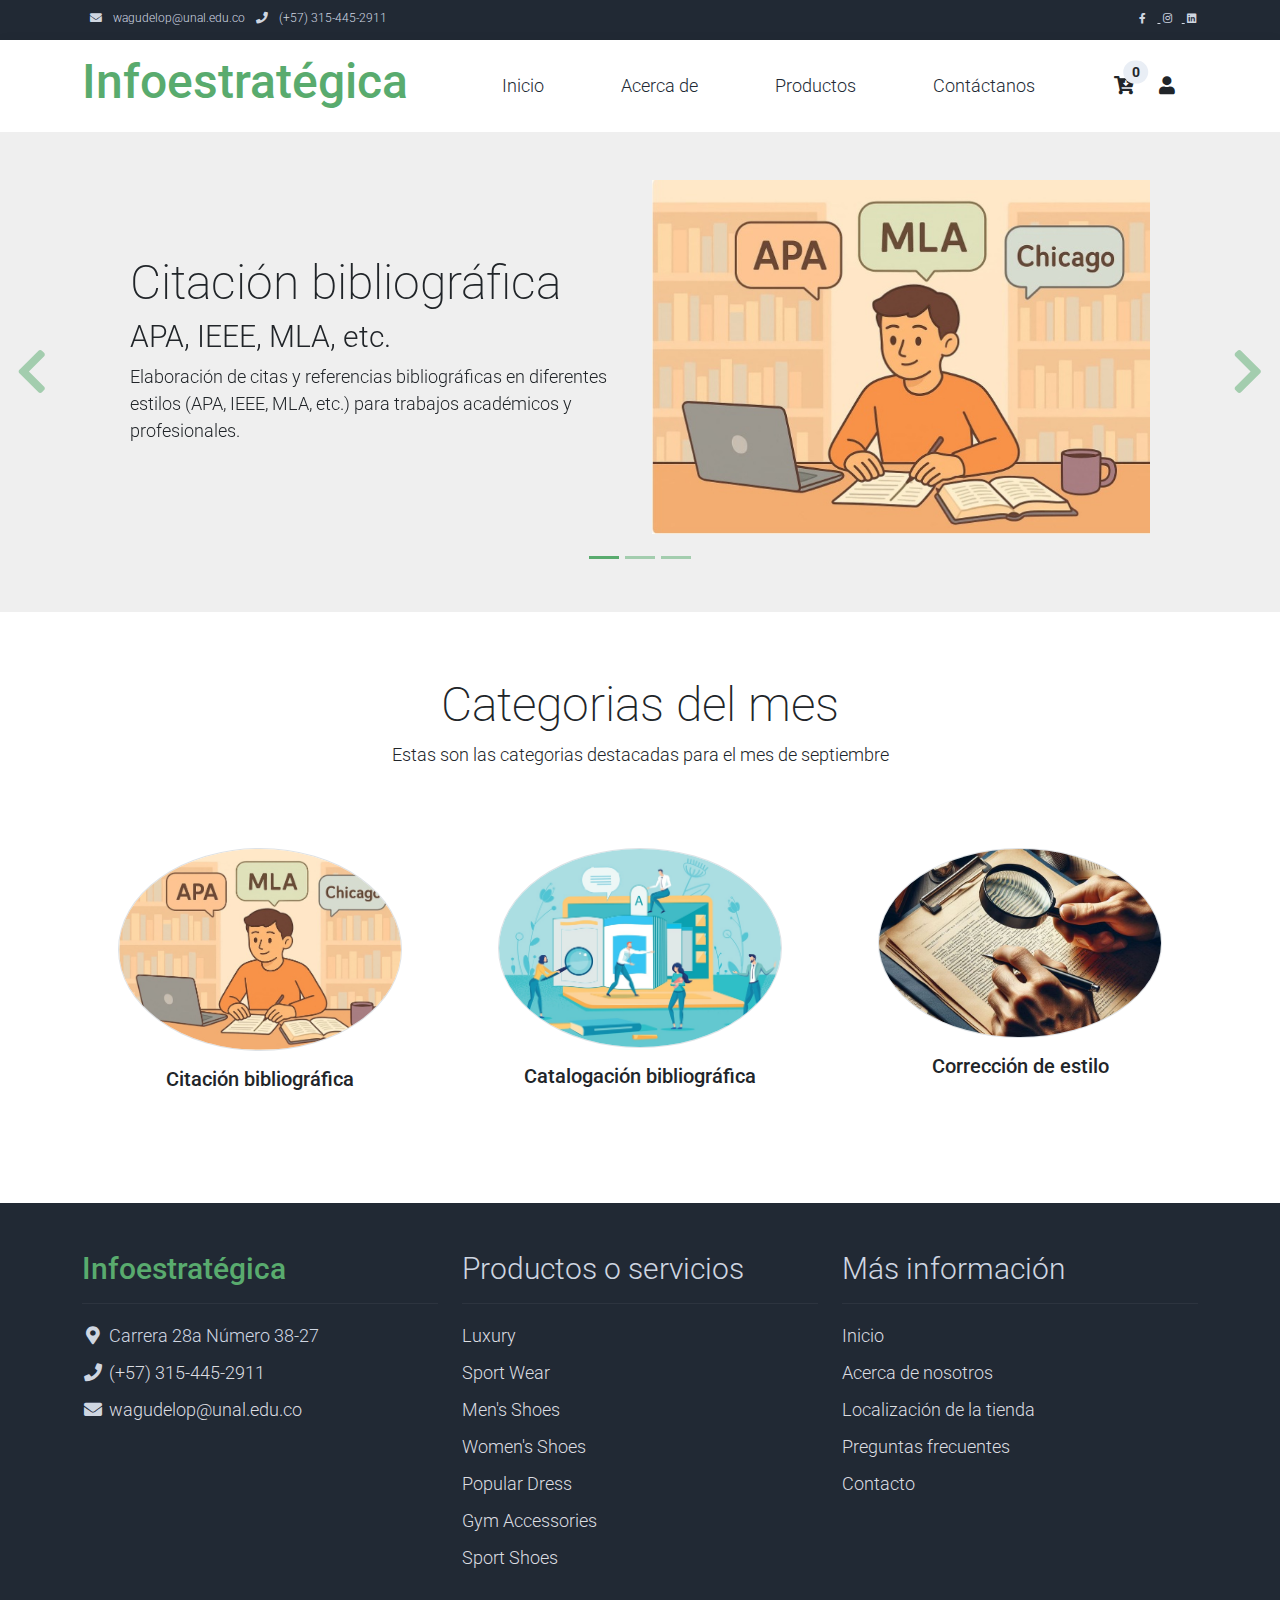
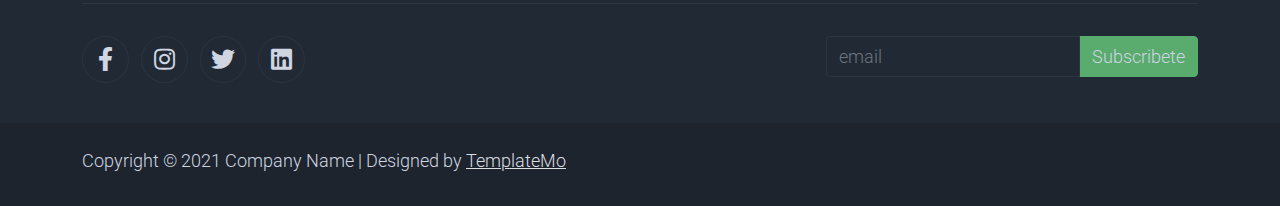
<file: index.html>
<!DOCTYPE html>
<html lang="es">

<head>
    <title>Infoestratégica</title>
    <meta charset="utf-8">
    <meta name="viewport" content="width=device-width, initial-scale=1">

    <link rel="apple-touch-icon" href="img/apple-icon.png">
    <link rel="shortcut icon" type="image/x-icon" href="img/favicon.ico">

    <link rel="stylesheet" href="css/bootstrap.min.css">
    <link rel="stylesheet" href="css/templatemo.css">
    <link rel="stylesheet" href="css/custom.css">

    <!-- Load fonts style after rendering the layout styles -->
    <link rel="stylesheet"
        href="https://fonts.googleapis.com/css2?family=Roboto:wght@100;200;300;400;500;700;900&display=swap">
    <link rel="stylesheet" href="css/fontawesome.min.css">
</head>

<script src="basededatos/datos.js"></script>

<body>

    <!-- Contenedor para cargar la barra de menú usando JavaScript -->
    <div id="menu"></div>

    <!-- Contenido de la página - Inicio -->

    <div id="template-mo-zay-hero-carousel" class="carousel slide" data-bs-ride="carousel">
        <ol class="carousel-indicators">
            <li data-bs-target="#template-mo-zay-hero-carousel" data-bs-slide-to="0" class="active"></li>
            <li data-bs-target="#template-mo-zay-hero-carousel" data-bs-slide-to="1"></li>
            <li data-bs-target="#template-mo-zay-hero-carousel" data-bs-slide-to="2"></li>
        </ol>
        <div class="carousel-inner">
            <div class="carousel-item active">
                <div class="container">
                    <div class="row p-5">
                        <div class="mx-auto col-md-8 col-lg-6 order-lg-last">
                            <img class="img-fluid" src="./images/cite01.jpg" alt="">
                        </div>
                        <div class="col-lg-6 mb-0 d-flex align-items-center">
                            <div class="text-align-left align-self-center">
                                <h1 class="h1">Citación bibliográfica</h1>
                                    <h3 class="h2">APA, IEEE, MLA, etc.</h3>
                                    <p>
                                        Elaboración de citas y referencias bibliográficas en diferentes estilos (APA,
                                        IEEE, MLA, etc.) para trabajos académicos y profesionales.
                                    </p>
                            </div>
                        </div>
                    </div>
                </div>
            </div>
            <div class="carousel-item">
                <div class="container">
                    <div class="row p-5">
                        <div class="mx-auto col-md-8 col-lg-6 order-lg-last">
                            <!-- Cambia la ruta de la imagen aquí para usar la imagen de tu carpeta 'images' -->
                            <img class="img-fluid" src="./images/catalogacion01.jpg" alt="">
                        </div>
                        <div class="col-lg-6 mb-0 d-flex align-items-center">
                            <div class="text-align-left">
                                <h1 class="h1">Catalogación bibliográfica</h1>
                                <h3 class="h2">Análisis de información documental</h3>
                                <p>
                                    Análisis basado en lenguajes documentales para la catalogación de recursos.
                                    <strong>MARC21 y RDA</strong> para recursos físicos y/o electrónicos
                                </p>
                            </div>
                        </div>
                    </div>
                </div>
            </div>
            <div class="carousel-item">
                <div class="container">
                    <div class="row p-5">
                        <div class="mx-auto col-md-8 col-lg-6 order-lg-last">
                            <img class="img-fluid" src="./images/plantilla01.jpg" alt="">
                        </div>
                        <div class="col-lg-6 mb-0 d-flex align-items-center">
                            <div class="text-align-left">
                                <h1 class="h1">Corrección de estilo</h1>
                                <h3 class="h2">Revisión ortográfica y gramatical</h3>
                                <p>
                                    Ofrecemos servicios de corrección de estilo, incluyendo revisión ortográfica y
                                    gramatical, para asegurar la calidad de tus documentos.
                                </p>
                            </div>
                        </div>
                    </div>
                </div>
            </div>
        </div>
        <a class="carousel-control-prev text-decoration-none w-auto ps-3" href="#template-mo-zay-hero-carousel"
            role="button" data-bs-slide="prev">
            <i class="fas fa-chevron-left"></i>
        </a>
        <a class="carousel-control-next text-decoration-none w-auto pe-3" href="#template-mo-zay-hero-carousel"
            role="button" data-bs-slide="next">
            <i class="fas fa-chevron-right"></i>
        </a>
    </div>

    <!--Fin del carrusell-->

    <!--Sección de categorias - inicio -->

    <section class="container py-5">
        <div class="row text-center pt-3">
            <div class="col-lg-6 m-auto">
                <h1 class="h1">Categorias del mes</h1>
                <p>
                    Estas son las categorias destacadas para el mes de septiembre
                </p>
            </div>
        </div>
        <div id="etiqueta_categorias" class="row">
            <!--Las categorias se cargan directamente con JavaScript-->
        </div>
    </section>

    <script>
        let etiqueta_categorias = document.getElementById("etiqueta_categorias");

        // Tomamos solo las 3 primeras categorías
        let categoriasDelMes = lista_categorias.slice(0, 3);

        categoriasDelMes.forEach((categoria) => {
            let div = document.createElement("div");
            div.classList.add("col-12", "col-md-4", "p-5", "mt-3");
            div.innerHTML = `
            <a href="#"><img src="${categoria.imagen}" class="rounded-circle img-fluid border"></a>
            <h5 class="text-center mt-3 mb-3">${categoria.nombre}</h5>
            <p class="text-center">
            </p>
        `;
            etiqueta_categorias.appendChild(div);
        });
    </script>


    <!-- Contenido de la página - Final -->

    <!-- Contenedor para cargar el pie de página usando JavaScript -->
    <div id="pie"></div>

    <!-- Start Script -->
    <script src="js/jquery-1.11.0.min.js"></script>
    <script src="js/jquery-migrate-1.2.1.min.js"></script>
    <script src="js/bootstrap.bundle.min.js"></script>
    <script src="js/templatemo.js"></script>
    <script src="js/custom.js"></script>
    <!-- End Script -->

    <script>
        document.addEventListener("DOMContentLoaded", () => {
            cargarFragmento("menu", "menu.html");
            cargarFragmento("pie", "pie.html");
        }); 
    </script>

</body>

</html>
</file>
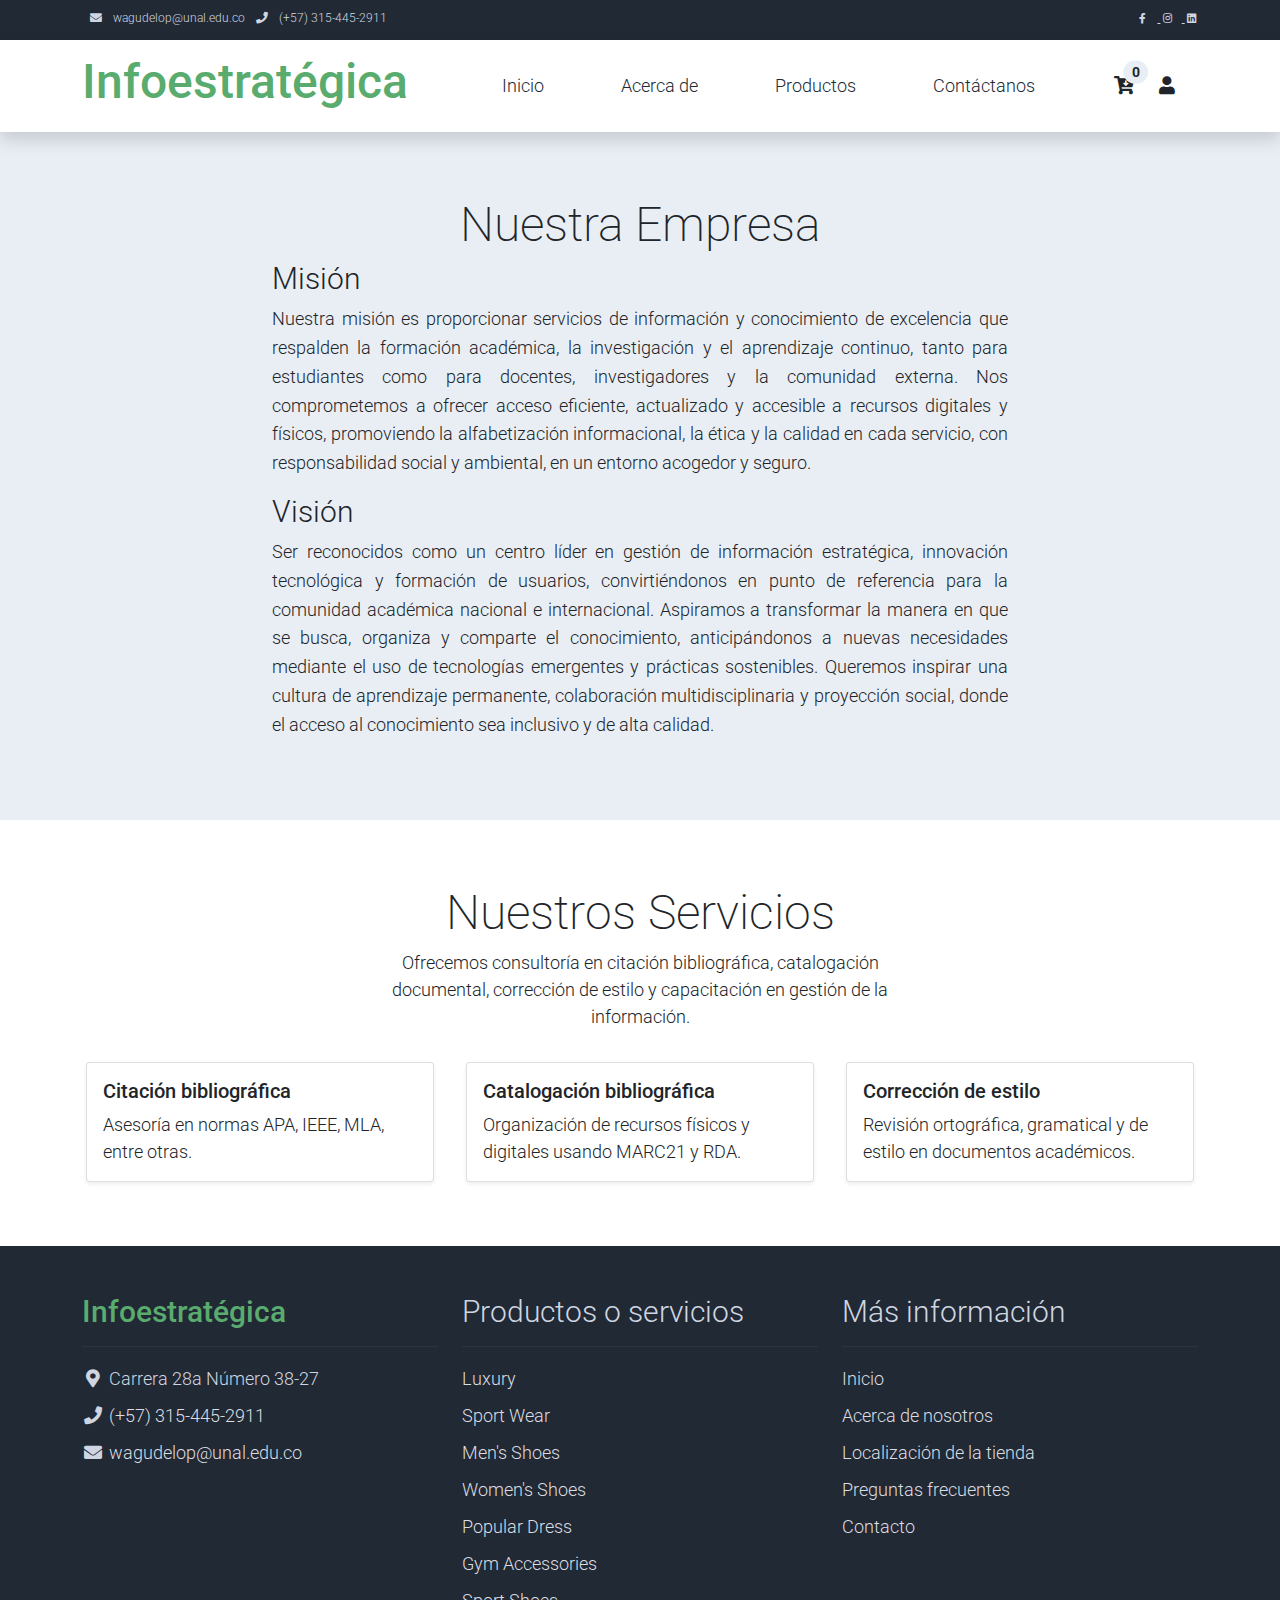
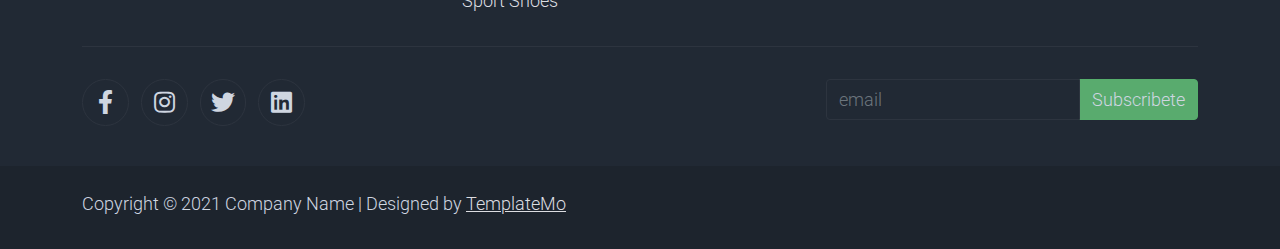
<file: acerca.html>
<!DOCTYPE html>
<html lang="es">

<head>
    <title>Infoestratégica - Acerca de</title>
    <meta charset="utf-8">
    <meta name="viewport" content="width=device-width, initial-scale=1">

    <link rel="apple-touch-icon" href="img/apple-icon.png">
    <link rel="shortcut icon" type="image/x-icon" href="img/favicon.ico">

    <link rel="stylesheet" href="css/bootstrap.min.css">
    <link rel="stylesheet" href="css/templatemo.css">
    <link rel="stylesheet" href="css/custom.css">

    <!-- Fuentes -->
    <link rel="stylesheet"
          href="https://fonts.googleapis.com/css2?family=Roboto:wght@100;200;300;400;500;700;900&display=swap">
    <link rel="stylesheet" href="css/fontawesome.min.css">
</head>

<body>

    <!-- Menú cargado dinámicamente -->
    <div id="menu"></div>

    <!-- Contenido principal -->
    <main>

        <!-- Sección Acerca de -->
        <section class="bg-light py-5">
            <div class="container">
                <div class="row py-3">
                    <div class="col-lg-8 m-auto">
                        <h1 class="h1 text-center">Nuestra Empresa</h1>

                        <h2 class="h2">Misión</h2>
                        <p class="text-justify">
                            Nuestra misión es proporcionar servicios de información y conocimiento de excelencia que respalden la formación académica, la investigación y el aprendizaje continuo, tanto para estudiantes como para docentes, investigadores y la comunidad externa. Nos comprometemos a ofrecer acceso eficiente, actualizado y accesible a recursos digitales y físicos, promoviendo la alfabetización informacional, la ética y la calidad en cada servicio, con responsabilidad social y ambiental, en un entorno acogedor y seguro.
                        </p>

                        <h2 class="h2">Visión</h2>
                        <p class="text-justify">
                            Ser reconocidos como un centro líder en gestión de información estratégica, innovación tecnológica y formación de usuarios, convirtiéndonos en punto de referencia para la comunidad académica nacional e internacional. Aspiramos a transformar la manera en que se busca, organiza y comparte el conocimiento, anticipándonos a nuevas necesidades mediante el uso de tecnologías emergentes y prácticas sostenibles. Queremos inspirar una cultura de aprendizaje permanente, colaboración multidisciplinaria y proyección social, donde el acceso al conocimiento sea inclusivo y de alta calidad.
                        </p>
                    </div>
                </div>
            </div>
        </section>

        <!-- Nuestros servicios -->
        <section class="container py-5">
            <div class="row text-center pt-3">
                <div class="col-lg-6 m-auto">
                    <h1 class="h1">Nuestros Servicios</h1>
                    <p>
                        Ofrecemos consultoría en citación bibliográfica, catalogación documental,
                        corrección de estilo y capacitación en gestión de la información.
                    </p>
                </div>
            </div>
            <div class="row">
                <!-- Servicio 1 -->
                <div class="col-md-4 p-3">
                    <div class="card h-100 shadow-sm">
                        <div class="card-body">
                            <h5 class="card-title">Citación bibliográfica</h5>
                            <p class="card-text">Asesoría en normas APA, IEEE, MLA, entre otras.</p>
                        </div>
                    </div>
                </div>
                <!-- Servicio 2 -->
                <div class="col-md-4 p-3">
                    <div class="card h-100 shadow-sm">
                        <div class="card-body">
                            <h5 class="card-title">Catalogación bibliográfica</h5>
                            <p class="card-text">Organización de recursos físicos y digitales usando
                                MARC21 y RDA.</p>
                        </div>
                    </div>
                </div>
                <!-- Servicio 3 -->
                <div class="col-md-4 p-3">
                    <div class="card h-100 shadow-sm">
                        <div class="card-body">
                            <h5 class="card-title">Corrección de estilo</h5>
                            <p class="card-text">Revisión ortográfica, gramatical y de estilo en documentos académicos.</p>
                        </div>
                    </div>
                </div>
            </div>
        </section>
    </main>

    <!-- Pie cargado dinámicamente -->
    <div id="pie"></div>

    <!-- Scripts -->
    <script src="js/jquery-1.11.0.min.js"></script>
    <script src="js/jquery-migrate-1.2.1.min.js"></script>
    <script src="js/bootstrap.bundle.min.js"></script>
    <script src="js/templatemo.js"></script>
    <script src="js/custom.js"></script>

    <script>
        document.addEventListener("DOMContentLoaded", () => {
            cargarFragmento("menu", "menu.html");
            cargarFragmento("pie", "pie.html");
        });
    </script>

</body>
</html>
</file>
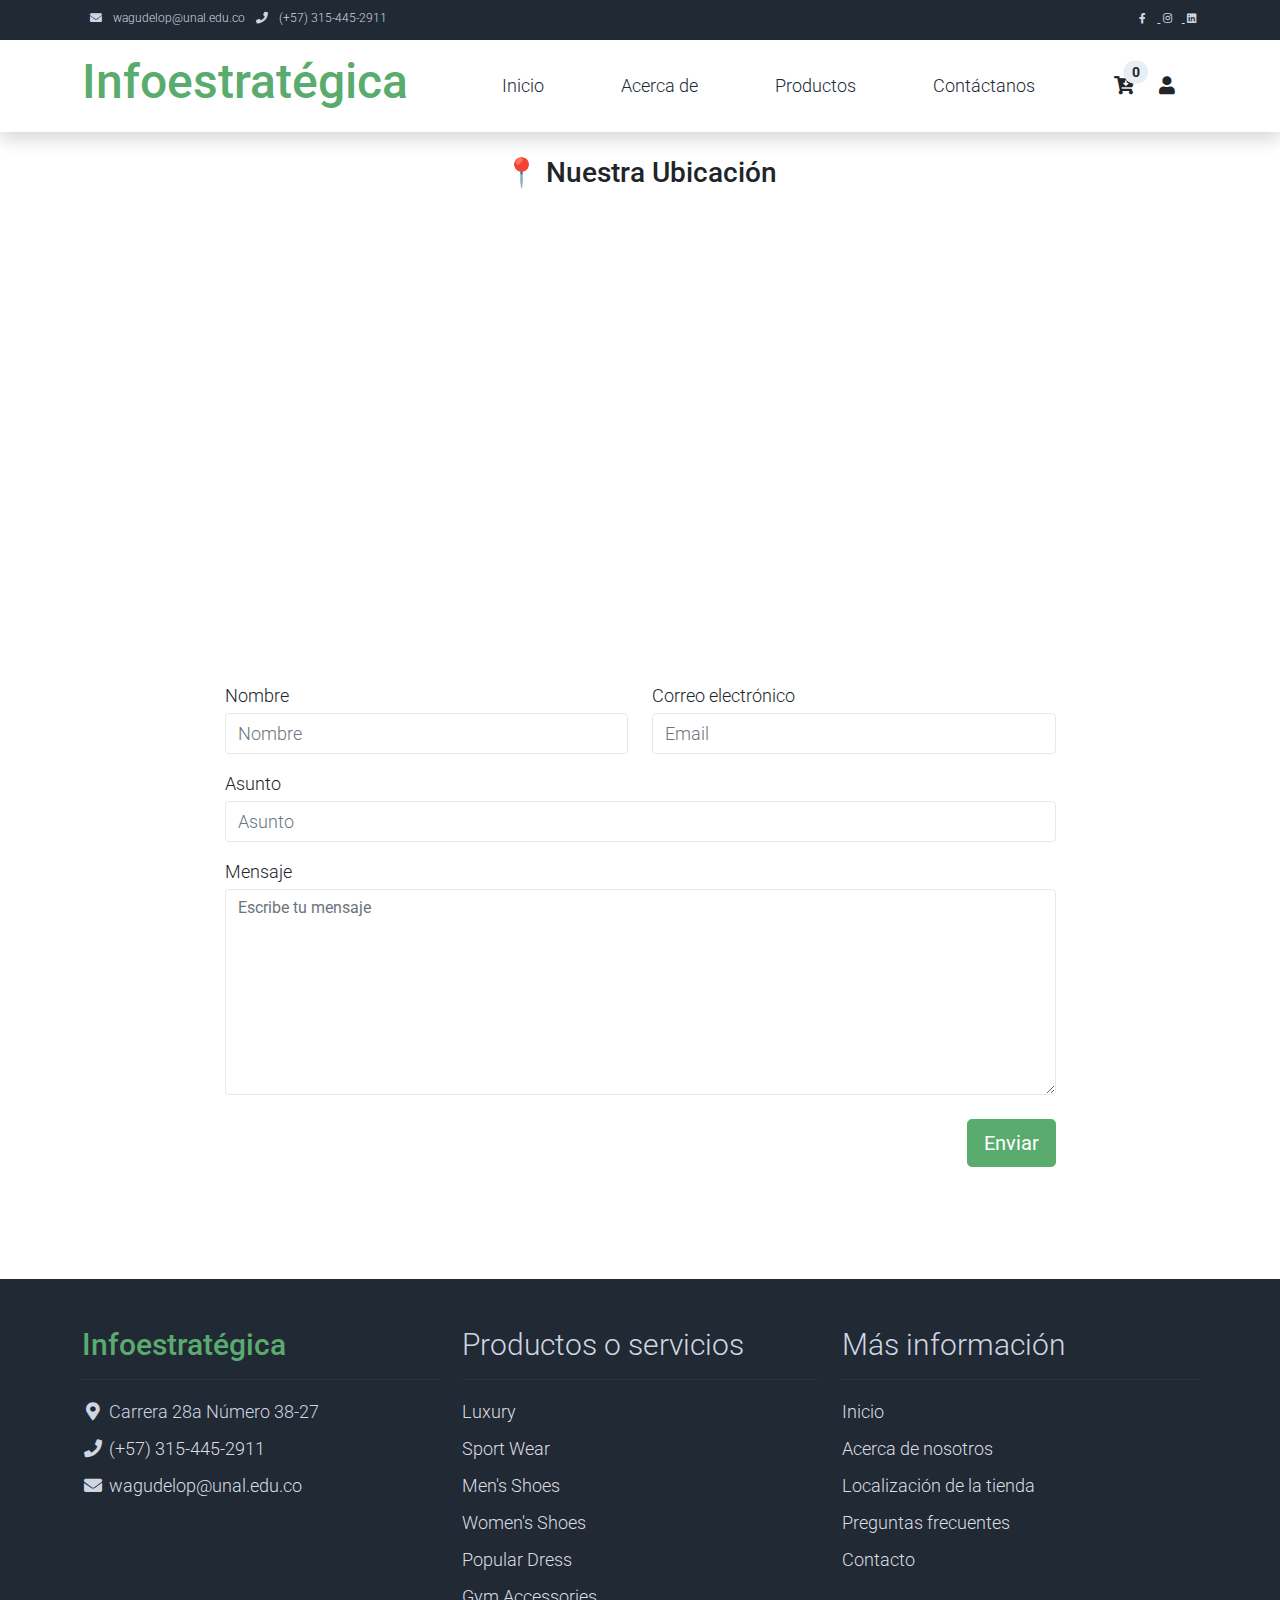
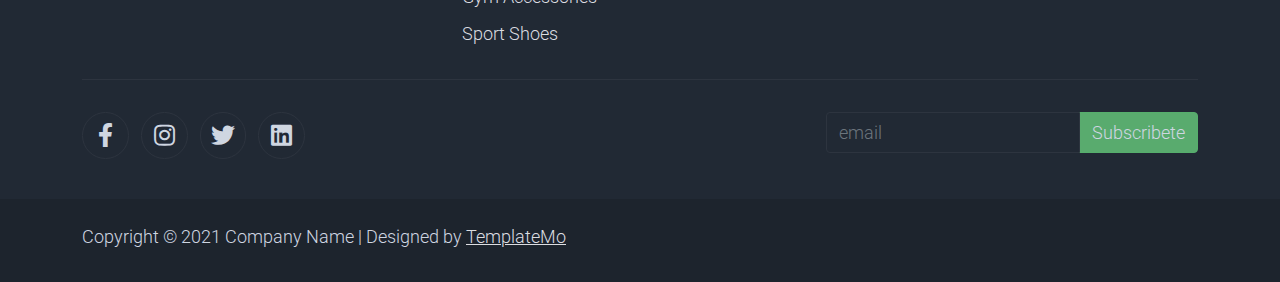
<file: contacto.html>
<!DOCTYPE html>
<html lang="es">

<head>
    <title>Infoestratégica - Contacto</title>
    <meta charset="utf-8">
    <meta name="viewport" content="width=device-width, initial-scale=1">

    <link rel="apple-touch-icon" href="img/apple-icon.png">
    <link rel="shortcut icon" type="image/x-icon" href="img/favicon.ico">

    <link rel="stylesheet" href="css/bootstrap.min.css">
    <link rel="stylesheet" href="css/templatemo.css">
    <link rel="stylesheet" href="css/custom.css">

    <!-- Fuentes -->
    <link rel="stylesheet"
          href="https://fonts.googleapis.com/css2?family=Roboto:wght@100;200;300;400;500;700;900&display=swap">
    <link rel="stylesheet" href="css/fontawesome.min.css">
</head>

<body>

    <!-- Menú cargado dinámicamente -->
    <div id="menu"></div>

    <!-- Contenido principal -->
    <main>

        <!-- Ubicación -->
        <section class="container py-4">
            <div class="row justify-content-center">
                <div class="col-md-8 text-center">
                    <h3 class="mb-3">📍 Nuestra Ubicación</h3>
                    <iframe
                        src="https://www.google.com/maps/embed?pb=!1m18!1m12!1m3!1d997.823229353284!2d-76.297!3d3.528!2m3!1f0!2f0!3f0!3m2!1i1024!2i768!4f13.1!3m3!1m2!1s0x8e309f9ff6f52b2f%3A0xXXXXXXXXXXXXXXXX!2sLos%20Samanes%2C%20Palmira%2C%20Valle%20del%20Cauca!5e0!3m2!1ses!2sco!4v1695396712345"
                        width="100%" height="350" style="border:0; border-radius: 12px;"
                        allowfullscreen="" loading="lazy"
                        referrerpolicy="no-referrer-when-downgrade"
                        title="Mapa de nuestra ubicación">
                    </iframe>
                </div>
            </div>
        </section>

        <!-- Formulario de contacto -->
        <section class="container py-5">
            <div class="row py-5">
                <form class="col-md-9 m-auto needs-validation" id="contactForm" novalidate>
                    <div class="row">
                        <div class="form-group col-md-6 mb-3">
                            <label for="name">Nombre</label>
                            <input type="text" class="form-control mt-1" id="name" name="name" placeholder="Nombre" required>
                            <div class="invalid-feedback">Por favor, ingresa tu nombre.</div>
                        </div>
                        <div class="form-group col-md-6 mb-3">
                            <label for="email">Correo electrónico</label>
                            <input type="email" class="form-control mt-1" id="email" name="email" placeholder="Email" required>
                            <div class="invalid-feedback">Por favor, ingresa un correo válido.</div>
                        </div>
                    </div>
                    <div class="mb-3">
                        <label for="subject">Asunto</label>
                        <input type="text" class="form-control mt-1" id="subject" name="subject" placeholder="Asunto" required>
                        <div class="invalid-feedback">Por favor, ingresa un asunto.</div>
                    </div>
                    <div class="mb-3">
                        <label for="message">Mensaje</label>
                        <textarea class="form-control mt-1" id="message" name="message" placeholder="Escribe tu mensaje"
                                  rows="8" required></textarea>
                        <div class="invalid-feedback">Por favor, escribe tu mensaje.</div>
                    </div>
                    <div class="row">
                        <div class="col text-end mt-2">
                            <button type="submit" class="btn btn-success btn-lg px-3">Enviar</button>
                        </div>
                    </div>
                </form>

                <!-- Mensajes de validación -->
                <div id="mensaje" class="text-center mt-3"></div>
            </div>
        </section>
    </main>

    <!-- Pie cargado dinámicamente -->
    <div id="pie"></div>

    <!-- Scripts -->
    <script src="js/jquery-1.11.0.min.js"></script>
    <script src="js/jquery-migrate-1.2.1.min.js"></script>
    <script src="js/bootstrap.bundle.min.js"></script>
    <script src="js/templatemo.js"></script>
    <script src="js/custom.js"></script>

    <!-- Script de validación -->
    <script>
        document.addEventListener("DOMContentLoaded", () => {
            cargarFragmento("menu", "menu.html");
            cargarFragmento("pie", "pie.html");

            const form = document.getElementById("contactForm");
            const mensajeDiv = document.getElementById("mensaje");

            form.addEventListener("submit", function (e) {
                e.preventDefault();
                e.stopPropagation();

                if (!form.checkValidity()) {
                    form.classList.add("was-validated");
                    return;
                }

                // Si todo está correcto → mostrar éxito
                mensajeDiv.innerHTML = `
                    <div class="alert alert-success" role="alert">
                        ✅ Tu mensaje fue enviado con éxito. ¡Gracias por contactarnos!
                    </div>
                `;

                form.reset();
                form.classList.remove("was-validated");
            });
        });
    </script>
</body>
</html>
</file>
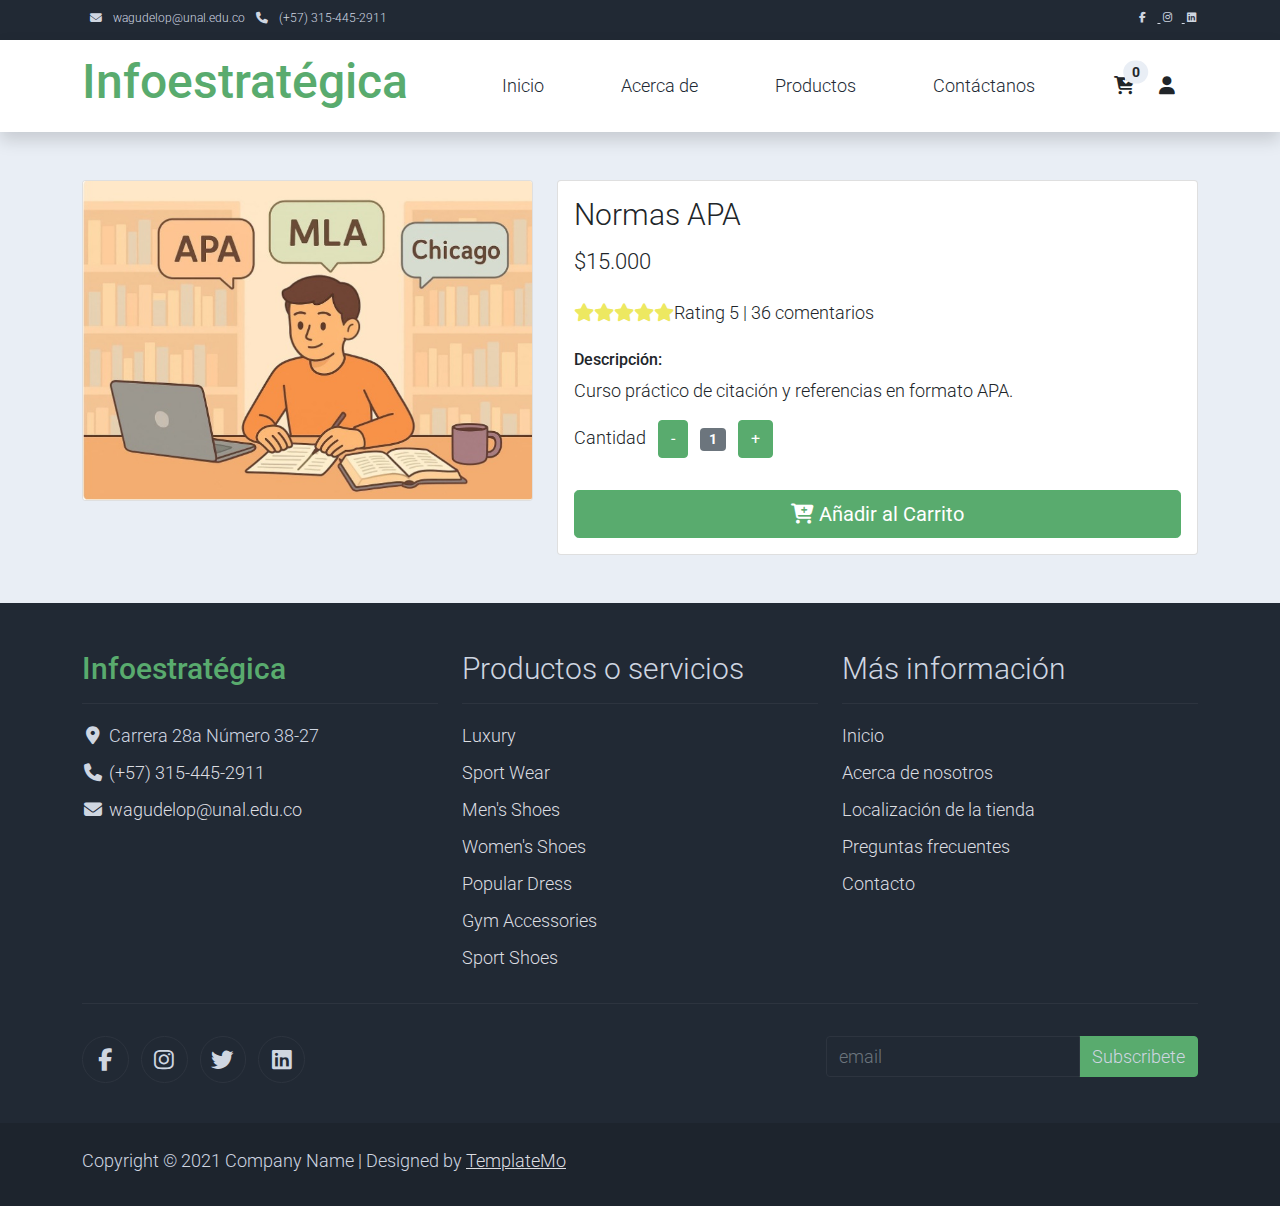
<file: detalle_producto.html>
<!DOCTYPE html>
<html lang="es">

<head>
    <title>Infoestratégica</title>
    <meta charset="utf-8">
    <meta name="viewport" content="width=device-width, initial-scale=1">

    <link rel="apple-touch-icon" href="img/apple-icon.png">
    <link rel="shortcut icon" type="image/x-icon" href="img/favicon.ico">

    <link rel="stylesheet" href="css/bootstrap.min.css">
    <link rel="stylesheet" href="css/templatemo.css">
    <link rel="stylesheet" href="css/custom.css">

    <link rel="stylesheet"
        href="https://fonts.googleapis.com/css2?family=Roboto:wght@100;200;300;400;500;700;900&display=swap">
    <link rel="stylesheet" href="https://cdnjs.cloudflare.com/ajax/libs/font-awesome/6.5.2/css/all.min.css">

</head>

<body>
    <div id="menu"></div>

    <!-- Contenido de la página - Inicio -->
    <section id="etiqueta_detalle_producto" class="bg-light">
        <div class="container py-5 text-center">Cargando producto...</div>
    </section>
    <!-- Contenido de la página - Final -->

    <div id="pie"></div>

    <!-- Scripts librería base -->
    <script src="js/jquery-1.11.0.min.js"></script>
    <script src="js/jquery-migrate-1.2.1.min.js"></script>
    <script src="js/bootstrap.bundle.min.js"></script>
    <script src="js/templatemo.js"></script>

    <!-- Datos + consultas -->
    <script src="basededatos/datos.js"></script>
    <script src="basededatos/consultas.js"></script>
    <script src="js/custom.js"></script>

    <!-- Fallback cargarFragmento -->
    <script>
        if (!window.cargarFragmento) {
            window.cargarFragmento = function (id, url) {
                const el = document.getElementById(id);
                if (!el) return Promise.resolve();
                return fetch(url)
                    .then(r => { if (!r.ok) throw new Error('HTTP ' + r.status); return r.text(); })
                    .then(html => { el.innerHTML = html; })
                    .catch(() => { /* silent fallback */ });
            };
        }
    </script>

    <!-- Lógica del detalle -->
    <script>
        document.addEventListener("DOMContentLoaded", () => {
            cargarFragmento("menu", "menu.html");
            cargarFragmento("pie", "pie.html");

            const urlParams = new URLSearchParams(window.location.search);
            const codigo_producto = urlParams.get('codigo_producto') || "001";

            // obtiene producto de datos.js
            const obtenerProducto = window.obtenerProductoServicioPorCodigo || window.obtenerProductoServicio;
            let producto = null;
            try {
                producto = obtenerProducto ? obtenerProducto(codigo_producto) : null;
            } catch (err) {
                console.error('Error llamando a obtenerProducto:', err);
            }

            const etiqueta = document.getElementById('etiqueta_detalle_producto');

            if (!producto) {
                etiqueta.innerHTML = `
                  <div class="container py-5">
                    <div class="alert alert-warning">Producto no encontrado (código: ${codigo_producto}).</div>
                  </div>`;
                return;
            }

            producto.clasificacion = Math.min(Math.max(Number(producto.clasificacion) || 0, 0), 5);
            producto.precio = Number(producto.precio) || 0;

            etiqueta.innerHTML = `
                <div class="container pb-5">
                    <div class="row">
                        <div class="col-lg-5 mt-5">
                            <div class="card mb-3">
                                <img class="card-img img-fluid" src="${producto.imagen}" alt="${producto.nombre}" id="product-detail">
                            </div>
                        </div>
                        <div class="col-lg-7 mt-5">
                            <div class="card">
                                <div class="card-body">
                                    <h1 class="h2">${producto.nombre}</h1>
                                    <p class="h3 py-2">$${producto.precio.toLocaleString("es-CO")}</p>
                                    <p class="py-2" id="rating-area"></p>
                                    <h6>Descripción:</h6>
                                    <p>${producto.descripcion}</p>
                                    <div class="row mb-3">
                                        <div class="col-auto">
                                            <ul class="list-inline">
                                                <li class="list-inline-item text-right">
                                                    Cantidad
                                                    <input type="hidden" id="product-quantity" value="1">
                                                </li>
                                                <li class="list-inline-item">
                                                    <span class="btn btn-success" id="btn-minus">-</span>
                                                </li>
                                                <li class="list-inline-item">
                                                    <span class="badge bg-secondary" id="var-value">1</span>
                                                </li>
                                                <li class="list-inline-item">
                                                    <span class="btn btn-success" id="btn-plus">+</span>
                                                </li>
                                            </ul>
                                        </div>
                                    </div>
                                    <div class="row">
                                        <div class="col d-grid">
                                            <button id="btn-add-cart" class="btn btn-success btn-lg">
                                                <i class="fas fa-cart-plus"></i> Añadir al Carrito
                                            </button>
                                        </div>
                                    </div>
                                </div>
                            </div>
                        </div>
                    </div>
                </div>`;

            // estrellas
            const ratingArea = document.getElementById('rating-area');
            if (ratingArea) {
                let html = '';
                for (let i = 0; i < producto.clasificacion; i++) html += '<i class="fa fa-star text-warning"></i>';
                for (let i = producto.clasificacion; i < 5; i++) html += '<i class="fa fa-star text-secondary"></i>';
                html += `<span class="list-inline-item text-dark"> Rating ${producto.clasificacion} | 36 comentarios</span>`;
                ratingArea.innerHTML = html;
            }

            // cantidad
            const inputQty = document.getElementById("product-quantity");
            const varValue = document.getElementById("var-value");

            function setQty(n) {
                n = parseInt(n) || 1;
                if (n < 1) n = 1;
                inputQty.value = n;
                varValue.textContent = n;
            }
            document.getElementById("btn-plus").addEventListener("click", () => setQty(Number(inputQty.value) + 1));
            document.getElementById("btn-minus").addEventListener("click", () => setQty(Number(inputQty.value) - 1));
            setQty(inputQty.value);

            // añadir al carrito
            document.getElementById("btn-add-cart").addEventListener("click", () => {
                const cantidad = Number(inputQty.value) || 1;

                let carritoActual = JSON.parse(localStorage.getItem("carrito")) || [];

                for (let i = 0; i < cantidad; i++) {
                    carritoActual.push(producto);
                }

                localStorage.setItem("carrito", JSON.stringify(carritoActual));

                alert(`✅ ${cantidad} × ${producto.nombre} añadido(s) al carrito.`);
            });
        }); 
    </script>
</body>
</html>
</file>
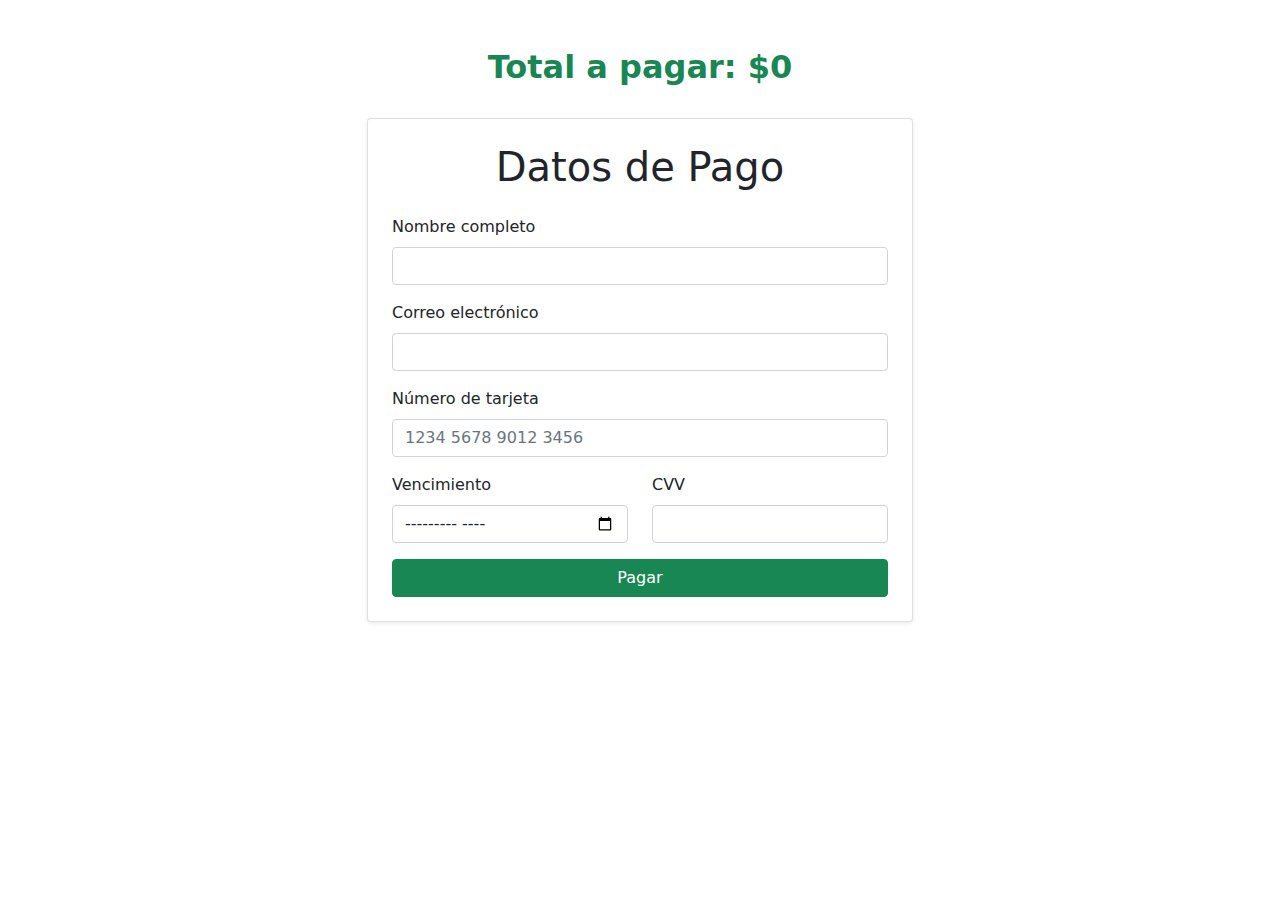
<file: pago.html>
<!DOCTYPE html>
<html lang="es">
<head>
    <meta charset="utf-8">
    <meta name="viewport" content="width=device-width, initial-scale=1">
    <title>Datos de Pago</title>
    <link rel="stylesheet" href="css/bootstrap.min.css">
</head>
<body>
    <div class="container mt-5">
        <!-- Total a pagar -->
        <div class="row mb-4">
            <div class="col-12 text-center">
                <h2 id="total_pagar" class="text-success fw-bold"></h2>
            </div>
        </div>

        <!-- Formulario de pago -->
        <div class="row justify-content-center">
            <div class="col-md-6">
                <div class="card p-4 shadow-sm">
                    <h1 class="mb-4 text-center">Datos de Pago</h1>

                    <form id="formulario_pago" novalidate>
                        <div class="mb-3">
                            <label for="nombre" class="form-label">Nombre completo</label>
                            <input type="text" class="form-control" id="nombre" required>
                            <div class="invalid-feedback">Por favor ingresa tu nombre.</div>
                        </div>
                        <div class="mb-3">
                            <label for="correo" class="form-label">Correo electrónico</label>
                            <input type="email" class="form-control" id="correo" required>
                            <div class="invalid-feedback">Por favor ingresa un correo válido.</div>
                        </div>
                        <div class="mb-3">
                            <label for="tarjeta" class="form-label">Número de tarjeta</label>
                            <input type="text" class="form-control" id="tarjeta" required placeholder="1234 5678 9012 3456" pattern="\d{16}">
                            <div class="invalid-feedback">Por favor ingresa un número de tarjeta válido (16 dígitos).</div>
                        </div>
                        <div class="row">
                            <div class="col-6 mb-3">
                                <label for="vencimiento" class="form-label">Vencimiento</label>
                                <input type="month" class="form-control" id="vencimiento" required>
                                <div class="invalid-feedback">Por favor ingresa la fecha de vencimiento.</div>
                            </div>
                            <div class="col-6 mb-3">
                                <label for="cvv" class="form-label">CVV</label>
                                <input type="text" class="form-control" id="cvv" required pattern="\d{3}">
                                <div class="invalid-feedback">Por favor ingresa un CVV válido (3 dígitos).</div>
                            </div>
                        </div>

                        <button type="submit" class="btn btn-success w-100">Pagar</button>
                    </form>
                </div>
            </div>
        </div>
    </div>

    <script>
    (function () {
        // Leer total desde localStorage (seguro, en lugar de query string)
        const totalGuardado = localStorage.getItem("totalCompra");
        const precioNum = Number(totalGuardado) || 0;

        // Mostrar en pantalla
        const mostrar = "Total a pagar: $" + precioNum.toLocaleString("es-CO");
        const el = document.getElementById("total_pagar");
        if (el) el.textContent = mostrar;

        // Validación y simulación de pago
        const form = document.getElementById("formulario_pago");
        form.addEventListener("submit", function (e) {
            e.preventDefault();
            e.stopPropagation();

            if (!form.checkValidity()) {
                form.classList.add("was-validated");
                return;
            }

            alert("✅ Pago procesado de " + mostrar);

            // Limpiar carrito al finalizar compra
            localStorage.removeItem("carrito");
            localStorage.removeItem("totalCompra");

            // Redirigir al catálogo
            window.location.href = "productos.html";
        });
    })();
    </script>
</body>
</html>
</file>
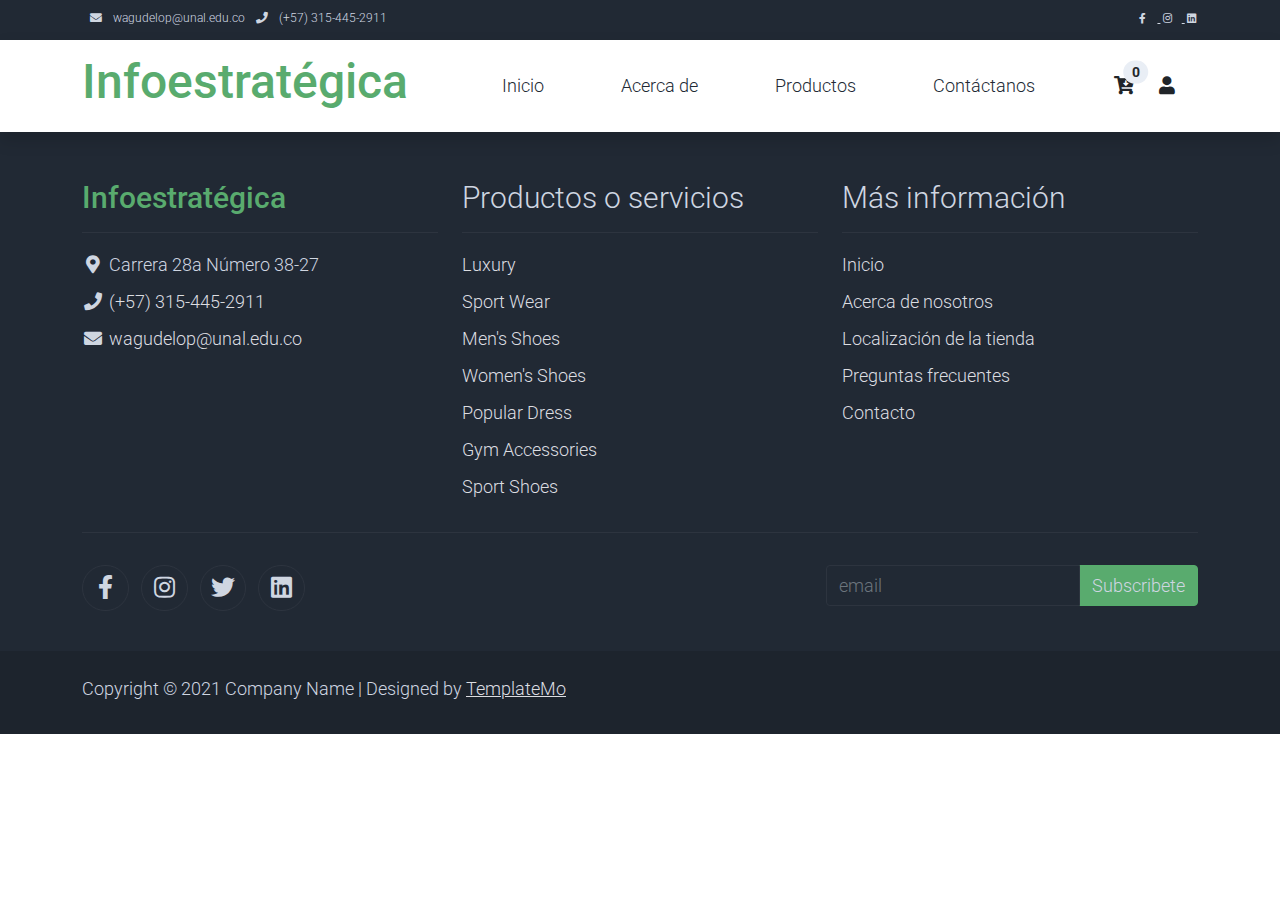
<file: plantilla.html>
<!DOCTYPE html>
<html lang="es">

<head>
    <title>Infoestratégica</title>
    <meta charset="utf-8">
    <meta name="viewport" content="width=device-width, initial-scale=1">

    <link rel="apple-touch-icon" href="img/apple-icon.png">
    <link rel="shortcut icon" type="image/x-icon" href="img/favicon.ico">

    <link rel="stylesheet" href="css/bootstrap.min.css">
    <link rel="stylesheet" href="css/templatemo.css">
    <link rel="stylesheet" href="css/custom.css">

    <!-- Load fonts style after rendering the layout styles -->
    <link rel="stylesheet"
        href="https://fonts.googleapis.com/css2?family=Roboto:wght@100;200;300;400;500;700;900&display=swap">
    <link rel="stylesheet" href="css/fontawesome.min.css">
</head>

<body>

    <!-- Contenedor para cargar la barra de menú usando JavaScript -->
    <div id="menu"></div>

    <!-- Contenido de la página - Inicio -->

    <!-- Contenido de la página - Final -->

    <!-- Contenedor para cargar el pie de página usando JavaScript -->
    <div id="pie"></div>

    <!-- Start Script -->
    <script src="js/jquery-1.11.0.min.js"></script>
    <script src="js/jquery-migrate-1.2.1.min.js"></script>
    <script src="js/bootstrap.bundle.min.js"></script>
    <script src="js/templatemo.js"></script>
    <script src="js/custom.js"></script>
    <!-- End Script -->

    <script>
        document.addEventListener("DOMContentLoaded", () => {
            cargarFragmento("menu", "menu.html");
            cargarFragmento("pie", "pie.html");
        }); 
    </script>

</body>
</html>
</file>
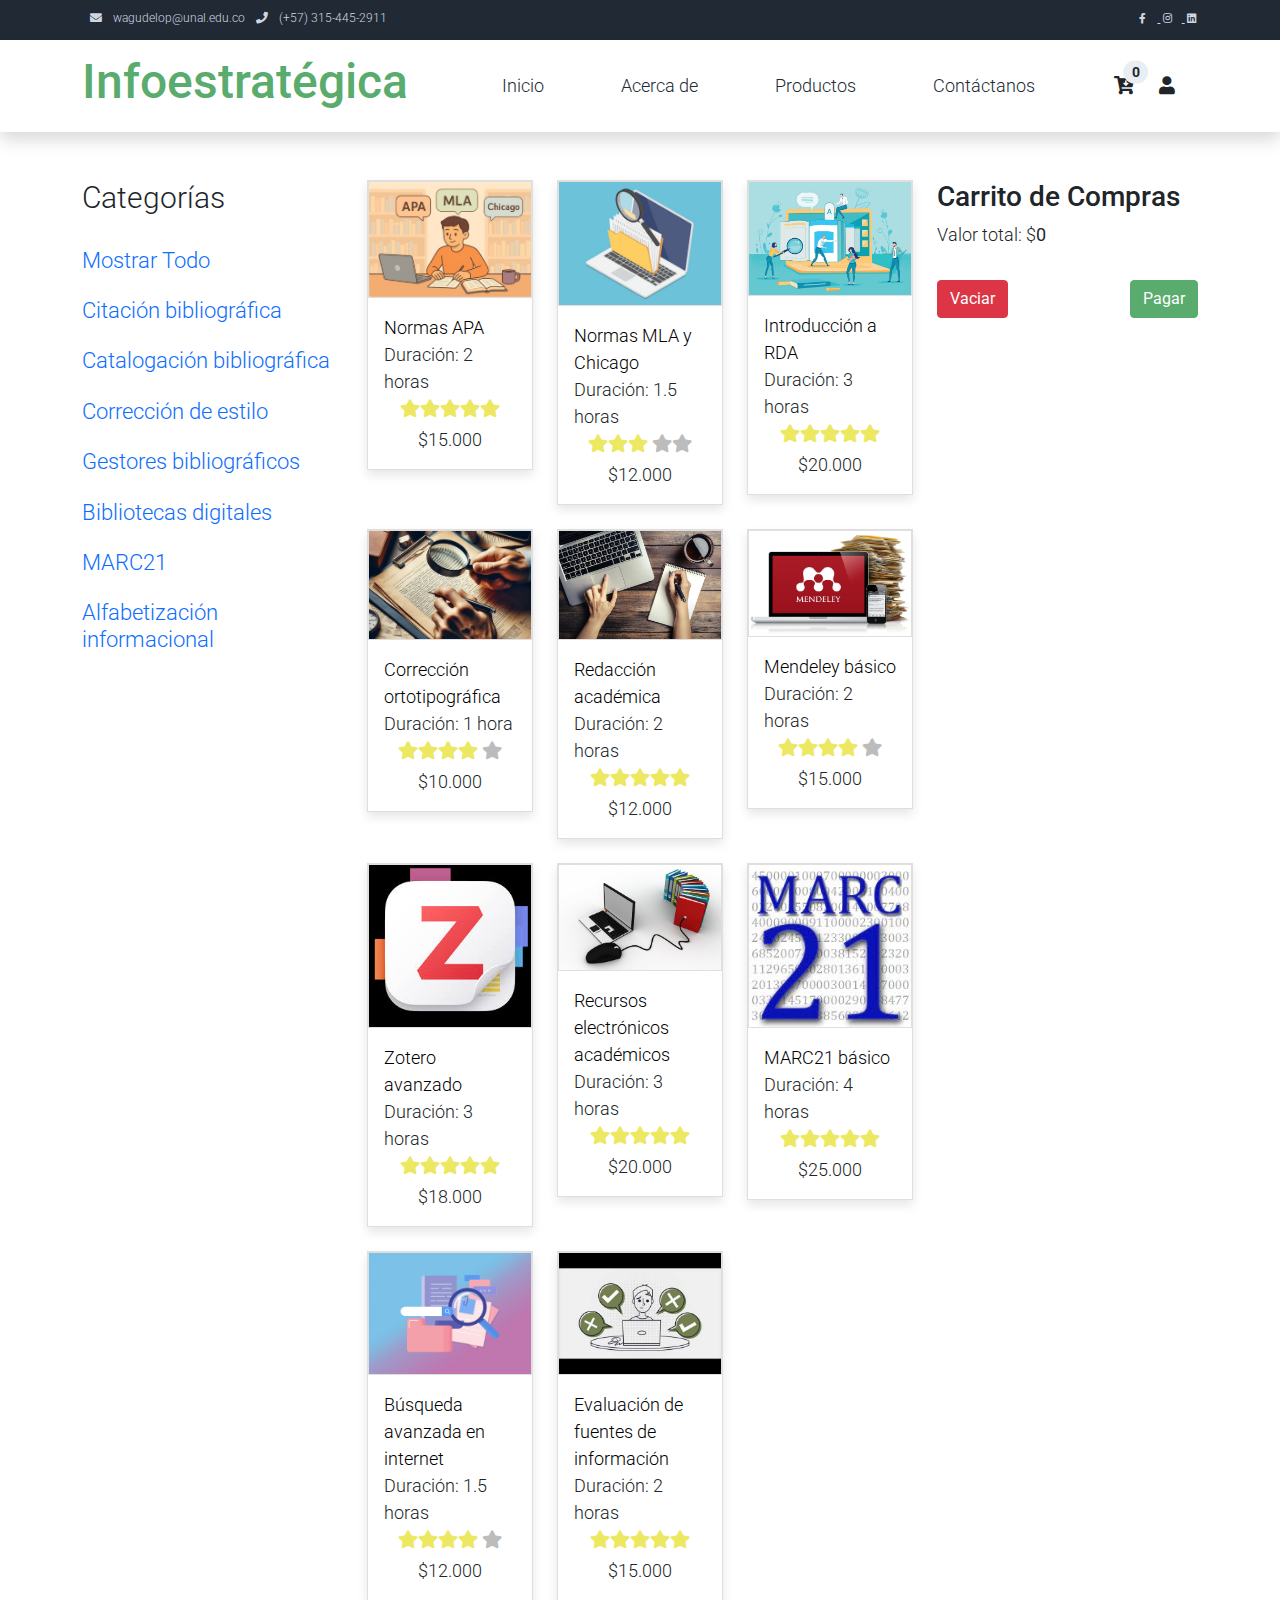
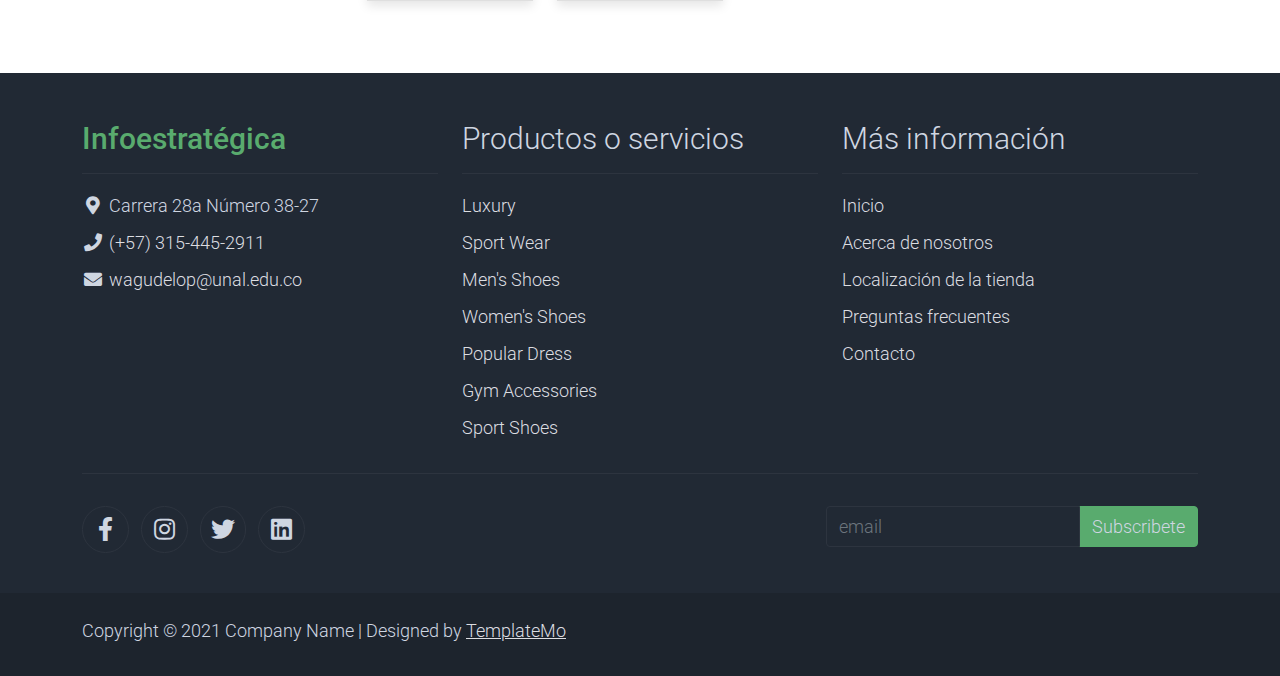
<file: productos.html>
<!DOCTYPE html>
<html lang="es">

<head>
    <title>Infoestratégica</title>
    <meta charset="utf-8">
    <meta name="viewport" content="width=device-width, initial-scale=1">

    <link rel="apple-touch-icon" href="img/apple-icon.png">
    <link rel="shortcut icon" type="image/x-icon" href="img/favicon.ico">

    <link rel="stylesheet" href="css/bootstrap.min.css">
    <link rel="stylesheet" href="css/templatemo.css">
    <link rel="stylesheet" href="css/custom.css">

    <!-- Fuentes -->
    <link rel="stylesheet"
          href="https://fonts.googleapis.com/css2?family=Roboto:wght@100;200;300;400;500;700;900&display=swap">
    <link rel="stylesheet" href="css/fontawesome.min.css">

    <!-- Archivos JS con datos y consultas -->
    <script src="basededatos/datos.js"></script>
    <script src="basededatos/consultas.js"></script>
</head>

<body>

    <!-- Contenedor para cargar la barra de menú dinámicamente -->
    <div id="menu"></div>

    <!-- Contenido de la página -->
    <div class="container py-5">
        <div class="row">

            <!-- Columna izquierda: categorías -->
            <div class="col-lg-3">
                <h1 class="h2 pb-4">Categorías</h1>
                <ul id="etiqueta_categorias" class="list-unstyled">
                    <li class="pb-3">
                        <a class="d-flex justify-content-between h3 text-decoration-none" href="productos.html">
                            Mostrar Todo
                        </a>
                    </li>
                </ul>
            </div>

            <script>
                const etiqueta_categorias = document.getElementById("etiqueta_categorias");
                lista_categorias.forEach(categoria => {
                    const li = document.createElement("li");
                    li.classList.add("pb-3");
                    li.innerHTML = `
                        <a class="d-flex justify-content-between h3 text-decoration-none" href="?cat=${categoria.codigo}">
                            ${categoria.nombre}
                        </a>`;
                    etiqueta_categorias.appendChild(li);
                });
            </script>

            <!-- Columna central: productos/cursos -->
            <div class="col-lg-6">
                <div id="etiqueta_productos" class="row"></div>

                <script>
                    // Obtener categoría de la URL
                    const urlParams = new URLSearchParams(window.location.search);
                    const categoria = urlParams.get('cat');

                    const etiqueta_productos = document.getElementById("etiqueta_productos");
                    const cursos_filtrados = obtenerProductosServicios(categoria);

                    cursos_filtrados.forEach(curso => {
                        const div_col = document.createElement("div");
                        div_col.classList.add("col-md-4");

                        div_col.innerHTML = `
                            <div class="card mb-4 product-wap rounded-0">
                                <!-- Imagen del producto -->
                                <div class="card rounded-0">
                                    <img class="card-img rounded-0 img-fluid" src="${curso.imagen}" alt="${curso.nombre}">
                                    <div class="card-img-overlay rounded-0 product-overlay d-flex align-items-center justify-content-center">
                                        <ul class="list-unstyled">
                                            <li>
                                                <a class="btn btn-success text-white" href="detalle_producto.html?codigo_producto=${curso.codigo}">
                                                    <i class="far fa-eye"></i>
                                                </a>
                                            </li>
                                            <li>
                                                <button class="btn btn-success text-white mt-2 btn-add" type="button">
                                                    <i class="fas fa-cart-plus"></i>
                                                </button>
                                            </li>
                                        </ul>
                                    </div>
                                </div>
                                <!-- Información del curso -->
                                <div class="card-body">
                                    <a href="detalle_producto.html?codigo_producto=${curso.codigo}" class="h3 text-decoration-none">${curso.nombre}</a>
                                    <ul class="w-100 list-unstyled d-flex justify-content-between mb-0">
                                        <li>Duración: ${curso.duracion}</li>
                                    </ul>
                                    <ul class="list-unstyled d-flex justify-content-center mb-1">
                                        <li>
                                            ${'<i class="text-warning fa fa-star"></i>'.repeat(curso.clasificacion)}
                                            ${'<i class="text-muted fa fa-star"></i>'.repeat(5 - curso.clasificacion)}
                                        </li>
                                    </ul>
                                    <p class="text-center mb-0">$${curso.precio.toLocaleString("es-CO")}</p>
                                </div>
                            </div>`;

                        etiqueta_productos.appendChild(div_col);

                        // Evento seguro para añadir al carrito
                        div_col.querySelector(".btn-add").addEventListener("click", () => {
                            agregarProductoServicio(curso);
                        });
                    });
                </script>
            </div>

            <!-- Columna derecha: carrito -->
            <div class="col-lg-3">
                <h3 class="text-dark">Carrito de Compras</h3>
                <p>Valor total: $<b id="etiqueta_total">0</b></p>
                <ul class="list-group mb-3" id="etiqueta_carrito"></ul>

                <div class="d-flex justify-content-between mt-3">
                    <button class="btn btn-danger btn-block me-2" onclick="vaciarCarrito()">
                        Vaciar
                    </button>
                    <button class="btn btn-success btn-block" onclick="finalizarCompra()">
                        Pagar
                    </button>
                </div>
            </div>

            <script>
                // Mostrar carrito al cargar la página
                mostrarCarrito();
            </script>
        </div>
    </div>

    <!-- Contenedor para el pie dinámico -->
    <div id="pie"></div>

    <!-- Scripts -->
    <script src="js/jquery-1.11.0.min.js"></script>
    <script src="js/jquery-migrate-1.2.1.min.js"></script>
    <script src="js/bootstrap.bundle.min.js"></script>
    <script src="js/templatemo.js"></script>
    <script src="js/custom.js"></script>

    <script>
        document.addEventListener("DOMContentLoaded", () => {
            cargarFragmento("menu", "menu.html");
            cargarFragmento("pie", "pie.html");
        });
    </script>

</body>
</html>
</file>
<file: css/templatemo.css>
/*

TemplateMo 559 Zay Shop

https://templatemo.com/tm-559-zay-shop

---------------------------------------------
Table of contents
------------------------------------------------
1. Typography
2. General
3. Nav
4. Hero Carousel
5. Accordion
6. Shop
7. Product
8. Carousel Hero
9. Carousel Brand
10. Services
11. Contact map
12. Footer
13. Small devices (landscape phones, 576px and up)
14. Medium devices (tablets, 768px and up)
15. Large devices (desktops, 992px and up)
16. Extra large devices (large desktops, 1200px and up)
--------------------------------------------- */




/* Typography */
body, ul, li, p, a, label, input, div {
  font-family: 'Roboto', sans-serif;
  font-size: 18px !important;
  font-weight: 300 !important;
}
.h1 {
  font-family: 'Roboto', sans-serif;
  font-size: 48px !important;
  font-weight: 200 !important;
}
.h2 {
  font-family: 'Roboto', sans-serif;
  font-size: 30px !important;
  font-weight: 300;
}
.h3 {
  font-family: 'Roboto', sans-serif;
  font-size: 22px !important;
}
/* General */
.logo { font-weight: 500 !important;}
.text-warning {  color: #ede861 !important;}
.text-muted { color: #bcbcbc !important;}
.text-success { color: #59ab6e !important;}
.text-light { color: #cfd6e1 !important;}
.bg-dark { background-color: #212934 !important;}
.bg-light { background-color: #e9eef5 !important;}
.bg-black { background-color: #1d242d !important;}
.bg-success { background-color: #59ab6e !important;}
.btn-success {
  background-color: #59ab6e !important;
  border-color: #56ae6c !important;
}
.pagination .page-link:hover {color: #000;}
.pagination .page-link:hover, .pagination .page-link.active {
  background-color: #69bb7e;
  color: #fff;
}
/* Nav */
#templatemo_nav_top { min-height: 40px;}
#templatemo_nav_top * { font-size: .9em !important;}
#templatemo_main_nav a { color: #212934;}
#templatemo_main_nav a:hover { color: #69bb7e;}
#templatemo_main_nav .navbar .nav-icon { margin-right: 20px;}

/* Hero Carousel */
#template-mo-zay-hero-carousel { background: #efefef !important;}
/* Accordion */
.templatemo-accordion a { color: #000;}
.templatemo-accordion a:hover { color: #333d4a;}
/* Shop */
.shop-top-menu a:hover { color: #69bb7e !important;}
/* Product */
.product-wap { box-shadow: 0px 5px 10px 0px rgba(0, 0, 0, 0.10);}
.product-wap .product-color-dot.color-dot-red { background:#f71515;}
.product-wap .product-color-dot.color-dot-blue { background:#6db4fe;}
.product-wap .product-color-dot.color-dot-black { background:#000000;}
.product-wap .product-color-dot.color-dot-light { background:#e0e0e0;}
.product-wap .product-color-dot.color-dot-green { background:#0bff7e;}
.card.product-wap .card .product-overlay {
  background: rgba(0,0,0,.2);
  visibility: hidden;
  opacity: 0;
  transition: .3s;
}
.card.product-wap:hover .card .product-overlay {
  visibility: visible;
  opacity: 1;
}
.card.product-wap a { color: #000;}
#carousel-related-product .slick-slide:focus { outline: none !important;}
#carousel-related-product .slick-dots li button:before {
  font-size: 15px;
  margin-top: 20px;
}
/* Brand */
.brand-img {
  filter: grayscale(100%);
  opacity: 0.5;
  transition: .5s;
}
.brand-img:hover {
  filter: grayscale(0%);
  opacity: 1;
}
/* Carousel Hero */
#template-mo-zay-hero-carousel .carousel-indicators li {
  margin-top: -50px;
  background-color: #59ab6e;
}
#template-mo-zay-hero-carousel .carousel-control-next i,
#template-mo-zay-hero-carousel .carousel-control-prev i {
  color: #59ab6e !important;
  font-size: 2.8em !important;
}
/* Carousel Brand */
.tempaltemo-carousel .h1 {
  font-size: .5em !important;
  color: #000 !important;
}
/* Services */
.services-icon-wap {transition: .3s;}
.services-icon-wap:hover, .services-icon-wap:hover i {color: #fff;}
.services-icon-wap:hover {background: #69bb7e;}
/* Contact map */
.leaflet-control a, .leaflet-control { font-size: 10px !important;}
.form-control { border: 1px solid #e8e8e8;}
/* Footer */
#tempaltemo_footer a { color: #dcdde1;}
#tempaltemo_footer a:hover { color: #68bb7d;}
#tempaltemo_footer ul.footer-link-list li { padding-top: 10px;}
#tempaltemo_footer ul.footer-icons li {
  width: 2.6em;
  height: 2.6em;
  line-height: 2.6em;
}
#tempaltemo_footer ul.footer-icons li:hover {
  background-color: #cfd6e1;
  transition: .5s;
}
#tempaltemo_footer ul.footer-icons li:hover i {
  color: #212934;
  transition: .5s;
}
#tempaltemo_footer .border-light { border-color: #2d343f !important;}
/*
// Extra small devices (portrait phones, less than 576px)
// No media query since this is the default in Bootstrap
*/
/* Small devices (landscape phones, 576px and up)*/
.product-wap .h3, .product-wap li, .product-wap i, .product-wap p {
  font-size: 12px !important;
}
.product-wap .product-color-dot {
  width: 6px;
  height: 6px;
}

@media (min-width: 576px) {
  .tempaltemo-carousel .h1 { font-size: 1em !important;}
}

/*// Medium devices (tablets, 768px and up)*/
@media (min-width: 768px) {
  #templatemo_main_nav .navbar-nav {max-width: 450px;}
 }

/* Large devices (desktops, 992px and up)*/
@media (min-width: 992px) {
  #templatemo_main_nav .navbar-nav {max-width: 550px;}
  #template-mo-zay-hero-carousel .carousel-item {min-height: 30rem !important;}
  .product-wap .h3, .product-wap li, .product-wap i, .product-wap p {font-size: 18px !important;}
  .product-wap .product-color-dot {
    width: 12px;
    height: 12px;
  }
}

/* Extra large devices (large desktops, 1200px and up)*/
@media (min-width: 1200px) {}
</file>
<file: css/custom.css>
.text-justify {
  text-align: justify;
  text-justify: inter-word;    /* mejora espaciado en navegadores compatibles */
  line-height: 1.6;
}

/* Si por alguna razón otra regla lo está sobreescribiendo, usa esto sólo como último recurso */
.text-justify {
  text-align: justify !important;
}
</file>
